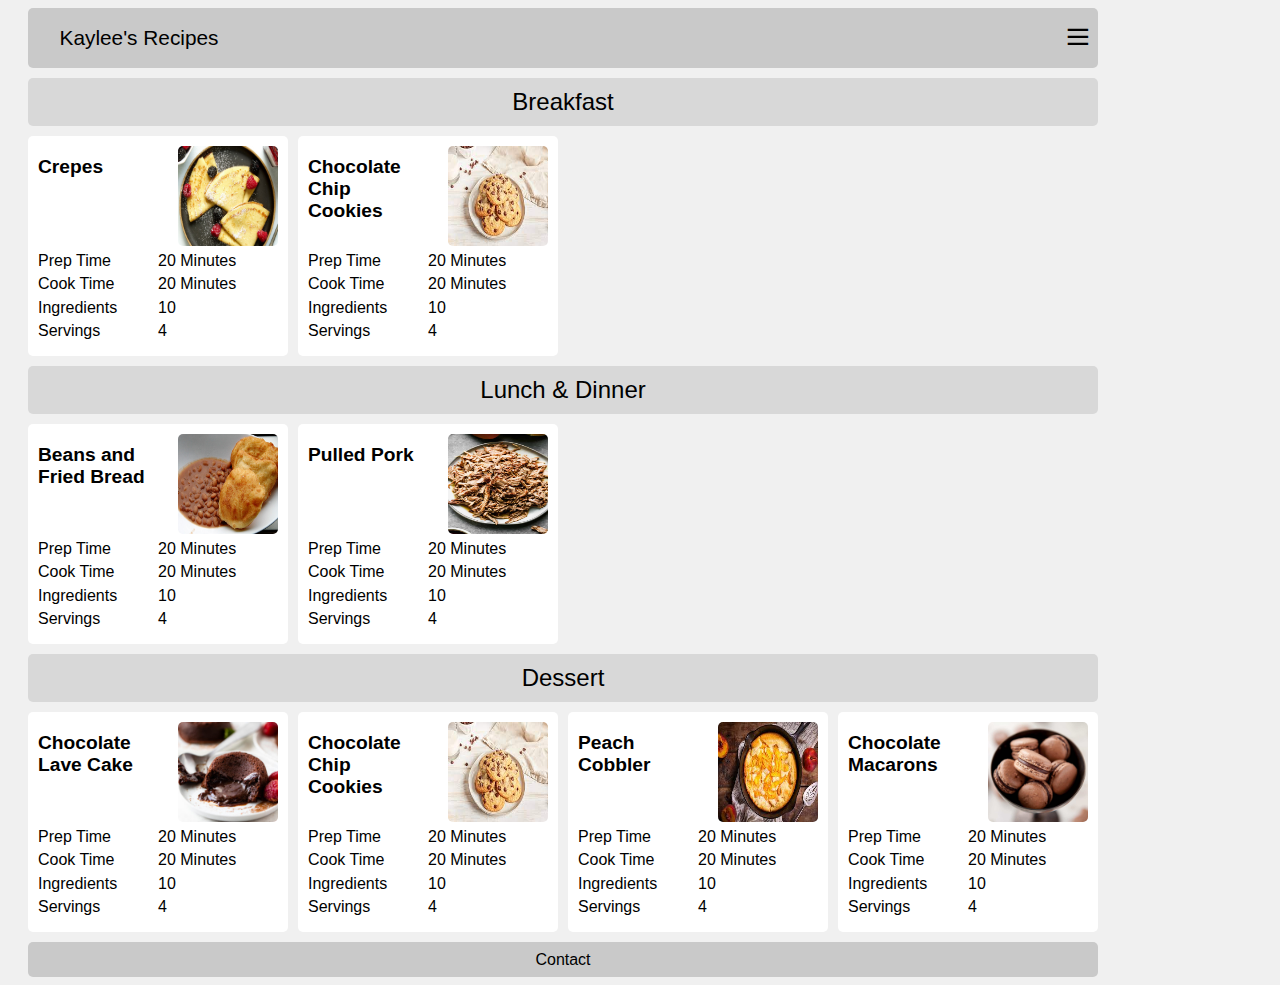
<file: index.html>
<!DOCTYPE html>
<html lang="en">
<head>
    <meta charset="UTF-8">
    <meta name="viewport" content="width=device-width, initial-scale=1.0">
    <link rel="stylesheet" href="styles.css">
    <title>Home</title>
</head>
<body> 
    <div class="container">
        <div class="header">
            <div class="logo">Kaylee's Recipes</div>
            <div class="menu">
                <ul class="bars">
                    <li>_</li>
                    <li>_</li>
                    <li>_</li>
                </ul>
            </div>
        </div>

        <div class="main">

            <div class="category">Breakfast</div>
            <div class="cards">
                <a class="card" href="./recipes/crepes.html">
                    <div class="recipe-title">Crepes</div>
                    <img src="images/crepes.jpg">
                    <div>Prep Time</div>
                    <div>20 Minutes</div>
                    <div>Cook Time</div>
                    <div>20 Minutes</div>
                    <div>Ingredients</div>
                    <div>10</div>
                    <div>Servings</div>
                    <div>4</div>
                </a>
                <a class="card" href="./recipes/chocolate_chip_cookies.html">
                    <div class="recipe-title">Chocolate Chip Cookies</div>
                    <img src="images/chocolate_chip_cookies.jpeg">
                    <div>Prep Time</div>
                    <div>20 Minutes</div>
                    <div>Cook Time</div>
                    <div>20 Minutes</div>
                    <div>Ingredients</div>
                    <div>10</div>
                    <div>Servings</div>
                    <div>4</div>
                </a>
            </div>

            <div class="category">Lunch & Dinner</div>
            <div class="cards">
                <a class="card" href="./recipes/beans_and_fried_bread.html">
                    <div class="recipe-title">Beans and Fried Bread</div>
                    <img src="images/beans_and_fried_bread.jpg">
                    <div>Prep Time</div>
                    <div>20 Minutes</div>
                    <div>Cook Time</div>
                    <div>20 Minutes</div>
                    <div>Ingredients</div>
                    <div>10</div>
                    <div>Servings</div>
                    <div>4</div>
                </a>
                <a class="card" href="./recipes/pulled_pork.html">
                    <div class="recipe-title">Pulled Pork</div>
                    <img src="images/pulled_pork.jpg">
                    <div>Prep Time</div>
                    <div>20 Minutes</div>
                    <div>Cook Time</div>
                    <div>20 Minutes</div>
                    <div>Ingredients</div>
                    <div>10</div>
                    <div>Servings</div>
                    <div>4</div>
                </a>
            </div>

            <div class="category">Dessert</div>
            <div class="cards">
                <a class="card" href="./recipes/chocolate_lava_cake.html">
                    <div class="recipe-title">Chocolate Lave Cake</div>
                    <img src="images/chocolate_lava_cake.jpg">
                    <div>Prep Time</div>
                    <div>20 Minutes</div>
                    <div>Cook Time</div>
                    <div>20 Minutes</div>
                    <div>Ingredients</div>
                    <div>10</div>
                    <div>Servings</div>
                    <div>4</div>
                </a>
                <a class="card" href="./recipes/chocolate_chip_cookies.html">
                    <div class="recipe-title">Chocolate Chip Cookies</div>
                    <img src="images/chocolate_chip_cookies.jpeg">
                    <div>Prep Time</div>
                    <div>20 Minutes</div>
                    <div>Cook Time</div>
                    <div>20 Minutes</div>
                    <div>Ingredients</div>
                    <div>10</div>
                    <div>Servings</div>
                    <div>4</div>
                </a>
                <a class="card" href="./recipes/peach_cobbler.html">
                    <div class="recipe-title">Peach Cobbler</div>
                    <img src="images/peach_cobbler.jpeg">
                    <div>Prep Time</div>
                    <div>20 Minutes</div>
                    <div>Cook Time</div>
                    <div>20 Minutes</div>
                    <div>Ingredients</div>
                    <div>10</div>
                    <div>Servings</div>
                    <div>4</div>
                </a>                <a class="card" href="./recipes/chocolate_macarons.html">
                    <div class="recipe-title">Chocolate Macarons</div>
                    <img src="images/chocolate_macarons.jpg">
                    <div>Prep Time</div>
                    <div>20 Minutes</div>
                    <div>Cook Time</div>
                    <div>20 Minutes</div>
                    <div>Ingredients</div>
                    <div>10</div>
                    <div>Servings</div>
                    <div>4</div>
                </a>
            </div>
        </div>
        <div class="footer">Contact</div>
    </div>
</body>
</html>
</file>
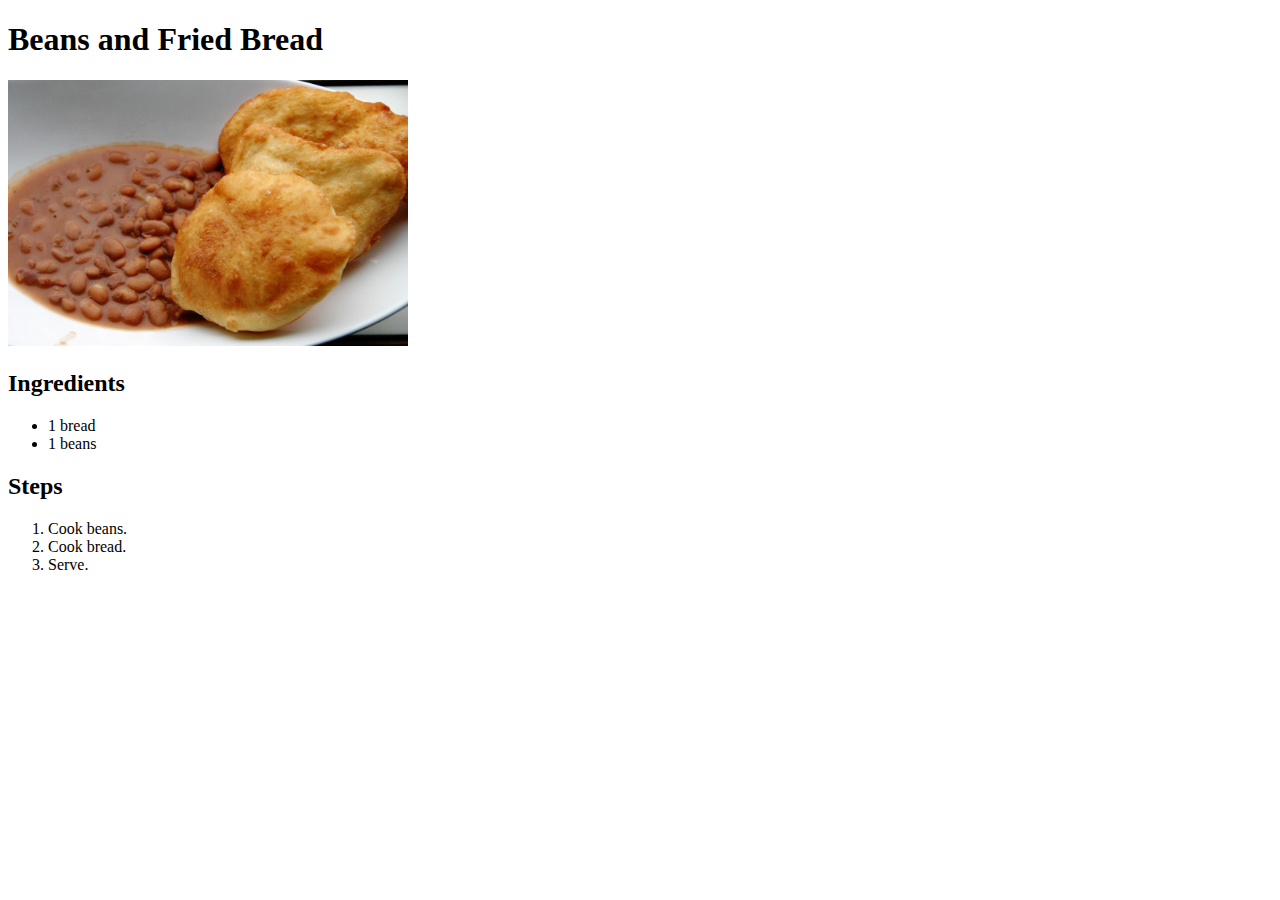
<file: recipes/beans_and_fried_bread.html>
<!DOCTYPE html>
<html lang="en">
<head>
    <meta charset="UTF-8">
    <meta name="viewport" content="width=device-width, initial-scale=1.0">
    <title>Beans and Fried Bread</title>
</head>
<body>
    <h1>Beans and Fried Bread</h1>
    <img src="../images/beans_and_fried_bread.jpg" alt="Beans and Fried Bread" width="400">
    <h2>Ingredients</h2>
        <ul>
            <li>1 bread</li>
            <li>1 beans</li>
        </ul>
    <h2>Steps</h2>
        <ol>
            <li>Cook beans.</li>
            <li>Cook bread.</li>
            <li>Serve.</li>
        </ol>
</body>
</html>
</file>
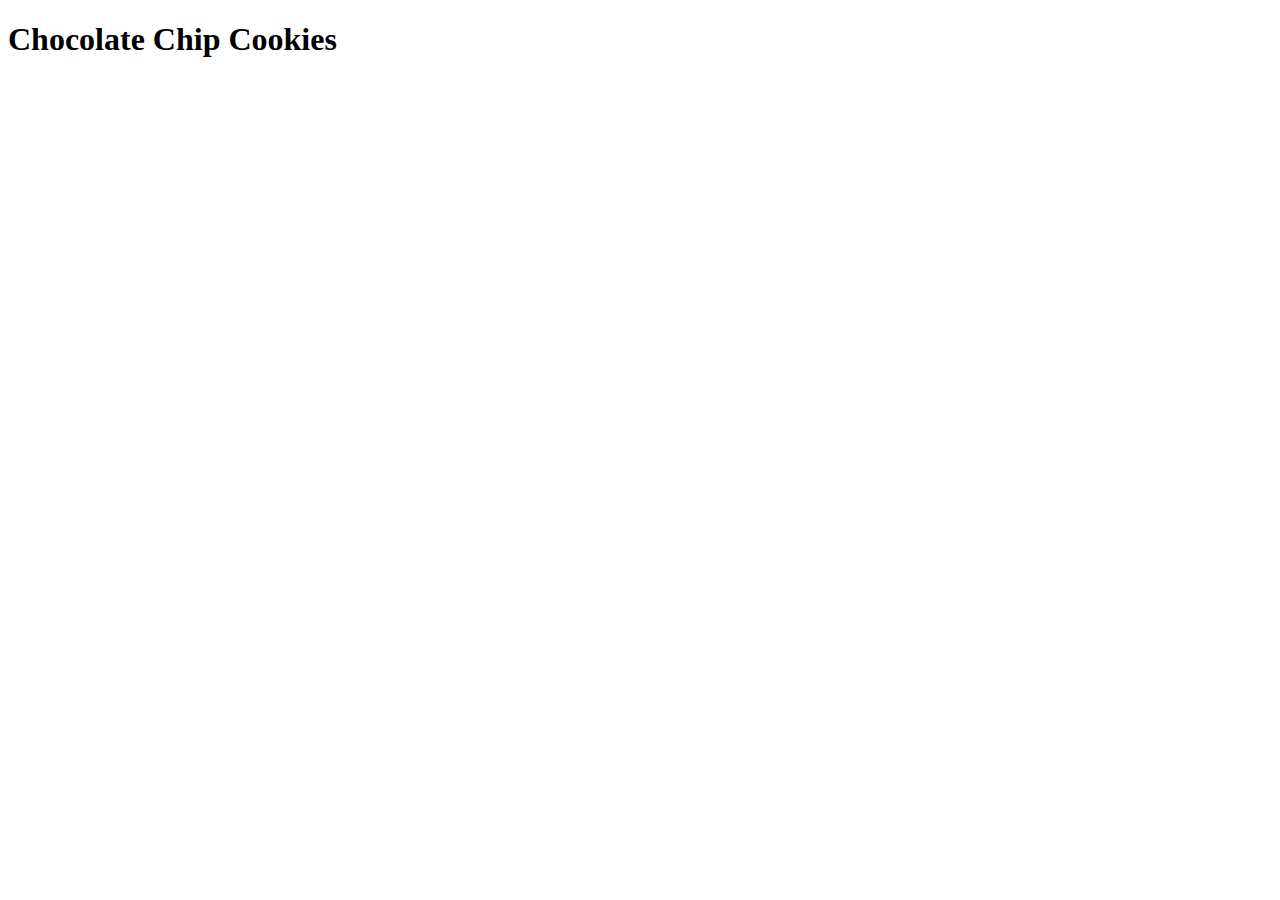
<file: recipes/chocolate_chip_cookies.html>
<!DOCTYPE html>
<html lang="en">
<head>
    <meta charset="UTF-8">
    <meta name="viewport" content="width=device-width, initial-scale=1.0">
    <title>Document</title>
</head>
<body>
    <h1>Chocolate Chip Cookies</h1>
</body>
</html>
</file>
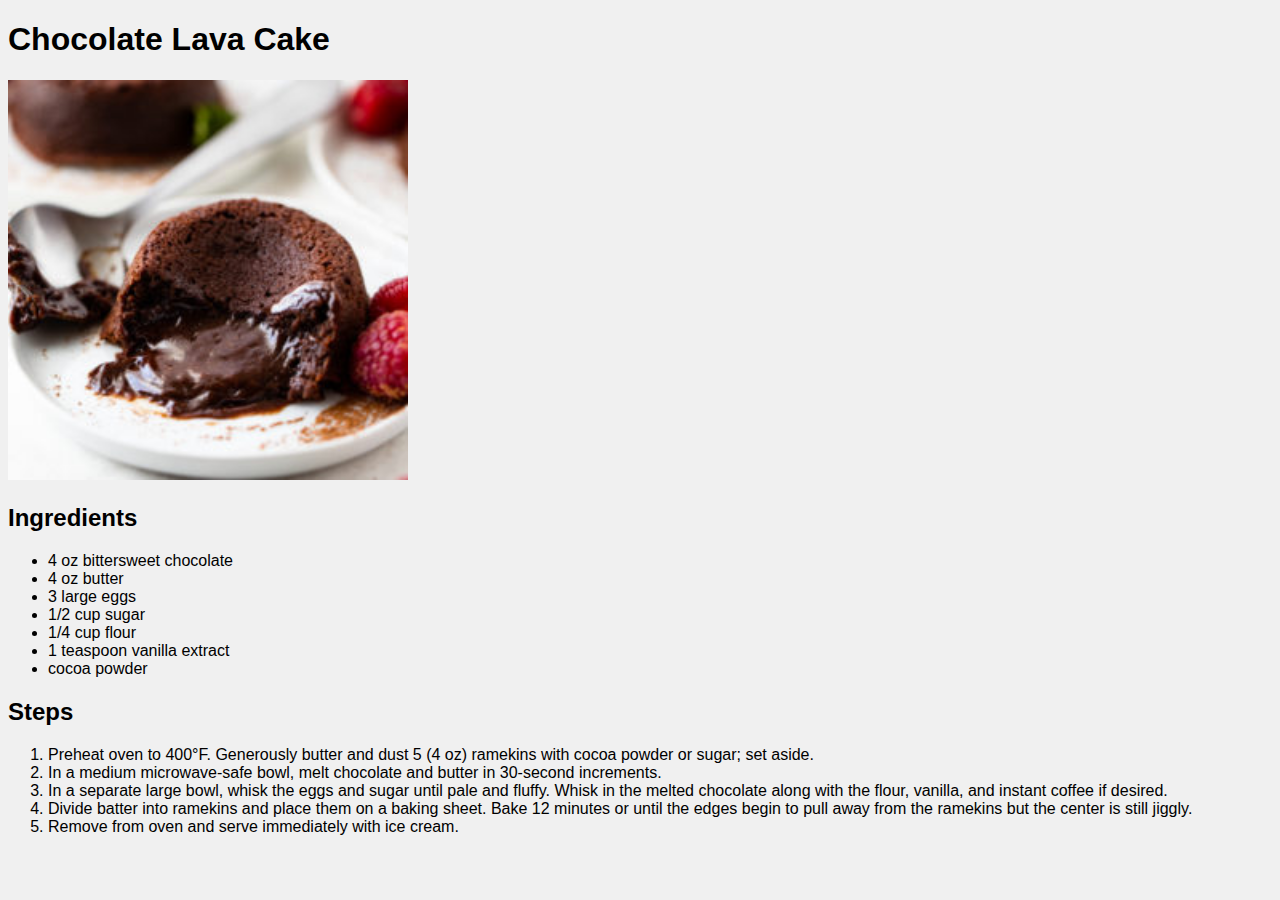
<file: recipes/chocolate_lava_cake.html>
<!DOCTYPE html>
<html lang="en">
<head>
    <meta charset="UTF-8">
    <meta name="viewport" content="width=device-width, initial-scale=1.0">
    <link rel="stylesheet" href="../styles.css">
    <title>Chocolate Lava Cake</title>
</head>
<body class="recipe">
    <h1>Chocolate Lava Cake</h1>
    <img src="../images/chocolate_lava_cake.jpg" alt="Chocolate Lava Cake" width="400">
    <h2>Ingredients</h2>
        <ul class="recipe-card">
            <li>4 oz bittersweet chocolate</li>
            <li>4 oz butter</li>
            <li>3 large eggs</li>
            <li>1/2 cup sugar</li>
            <li>1/4 cup flour</li>
            <li>1 teaspoon vanilla extract</li>
            <li>cocoa powder</li>
        </ul>
    <h2>Steps</h2>
        <ol class="recipe-card">
            <li>Preheat oven to 400°F. Generously butter and dust 5 (4 oz) ramekins with cocoa powder or sugar; set aside.</li>
            <li>In a medium microwave-safe bowl, melt chocolate and butter in 30-second increments.</li>
            <li>In a separate large bowl, whisk the eggs and sugar until pale and fluffy. Whisk in the melted chocolate along with the flour, vanilla, and instant coffee if desired.</li>
            <li>Divide batter into ramekins and place them on a baking sheet. Bake 12 minutes or until the edges begin to pull away from the ramekins but the center is still jiggly.</li>
            <li>Remove from oven and serve immediately with ice cream.</li>
        </ol>
</body>
</html>
</file>
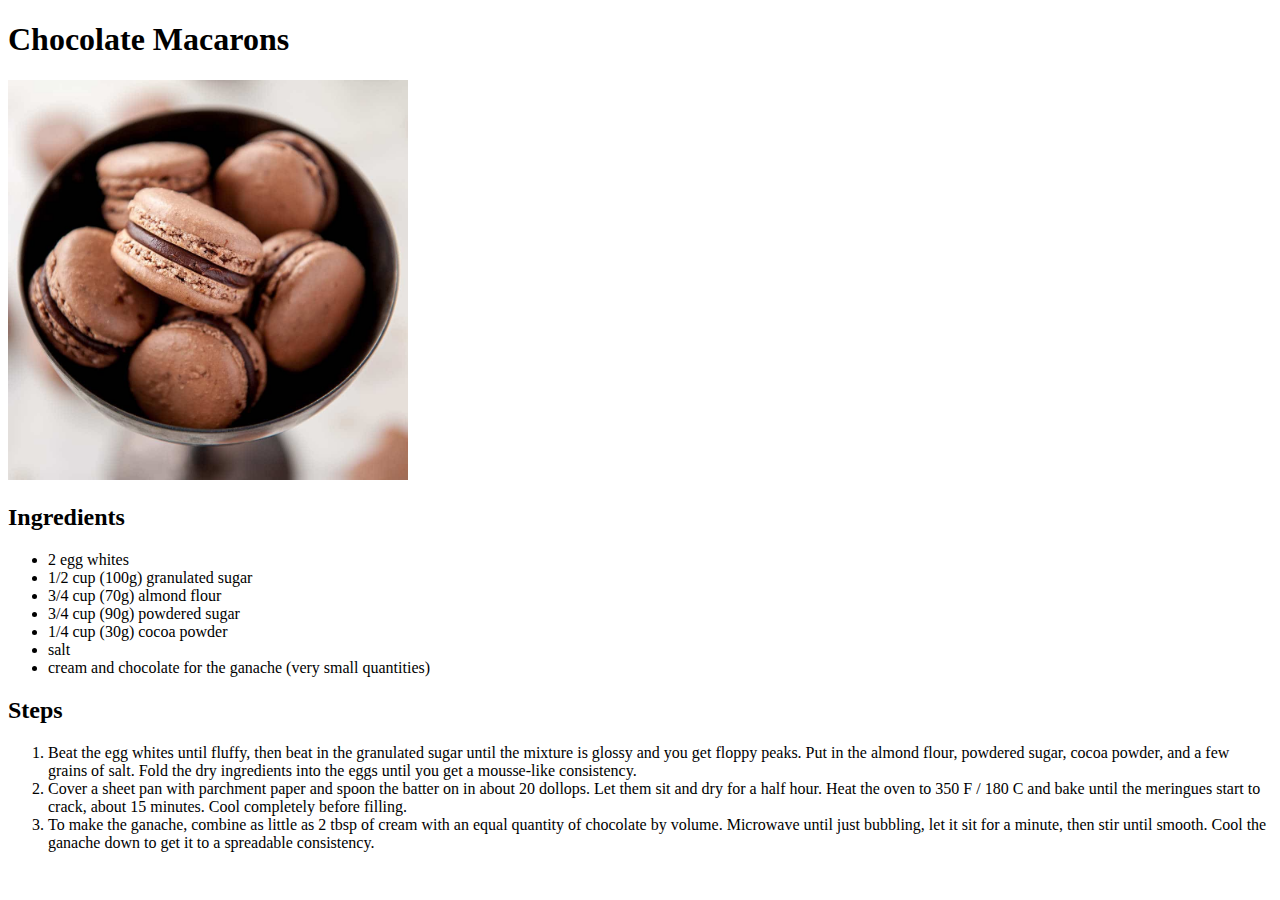
<file: recipes/chocolate_macarons.html>
<!DOCTYPE html>
<html lang="en">
<head>
    <meta charset="UTF-8">
    <meta name="viewport" content="width=device-width, initial-scale=1.0">
    <title>Chocolate Macarons</title>
</head>
<body>
    <h1>Chocolate Macarons</h1>
    <img src="../images/chocolate_macarons.jpg" alt="Chocolate Macarons" width="400">
    <h2>Ingredients</h2>
        <ul>
            <li>2 egg whites</li>
            <li>1/2 cup (100g) granulated sugar</li>
            <li>3/4 cup (70g) almond flour</li>
            <li>3/4 cup (90g) powdered sugar</li>
            <li>1/4 cup (30g) cocoa powder</li>
            <li>salt</li>
            <li>cream and chocolate for the ganache (very small quantities)</li>
        </ul>
    <h2>Steps</h2>
        <ol>
            <li>Beat the egg whites until fluffy, then beat in the granulated sugar until the mixture is glossy and you get floppy peaks. Put in the almond flour, powdered sugar, cocoa powder, and a few grains of salt. Fold the dry ingredients into the eggs until you get a mousse-like consistency.</li>
            <li>Cover a sheet pan with parchment paper and spoon the batter on in about 20 dollops. Let them sit and dry for a half hour. Heat the oven to 350 F / 180 C and bake until the meringues start to crack, about 15 minutes. Cool completely before filling.</li>
            <li>To make the ganache, combine as little as 2 tbsp of cream with an equal quantity of chocolate by volume. Microwave until just bubbling, let it sit for a minute, then stir until smooth. Cool the ganache down to get it to a spreadable consistency.</li>
        </ol>
</body>
</html>
</file>
<file: styles.css>
* {
    font-family: Arial, Helvetica, sans-serif;
    color: black;
}

/* Default Moblie */
/* Homepage */

body {
    background-color: rgb(240, 240, 240);
}

.container {
    margin: 0 20px;
    display: grid;
    gap: 10px;
    grid-template-columns: repeat(auto-fill, 350px);
}

.header {
    display: grid;
    background-color: rgb(201, 201, 201);
    grid-template-columns: 1fr 4fr;
    grid-column: 1 / -1;
    place-items: center stretch;
    text-align: center;
    padding: 5px;
    border-radius: 5px;
    height: 50px;
}

.logo {
    font-size: 1.3rem;
}

.footer {
    display: grid;
    background-color: rgb(201, 201, 201);
    grid-column: 1 / -1;
    place-items: center stretch;
    text-align: center;
    padding: 5px;
    border-radius: 5px;
    height: 25px;
}

.menu {
    display: flex;
    justify-content: end;
}

.menu .nav-links {
    list-style: none;
    display: grid;
    grid-template-columns: repeat(4, 1fr);
    gap: 15px;
    padding: 0 5px;
    margin: 0;
}

.menu .bars {
    width: 30px;
    height: 30px;
    padding: 0;
    margin: 0;
    margin-top: -35px;
    display: flex;
    flex-direction: column;
    justify-content: center;
    align-items: center;
    font-size: 35px;
}

.menu .bars li {
    list-style: none;
    line-height: 20%;
}

.main {
    display: grid;
    grid-column: 1 / -1;
    gap: 10px;
}

.category {
    grid-column: 1 / -1;
}

.cards {
    display: grid;
    grid-column: 1 / -1;
    gap: 10px;
    grid-template-columns: repeat(auto-fill, minmax(250px, 1fr));
}

.category {
    grid-column: 1 / -1;
    background-color: rgb(216, 216, 216);
    padding: 10px;
    text-align: center;
    border-radius: 5px;
    font-size: 1.5rem;
}

.card {
    padding: 10px;
    background-color: white;
    border-radius: 5px;
    display: grid;
    grid-template-columns: repeat(2, 1fr);
    text-decoration: none;
    height: 200px;
}

.card .recipe-title {
    font-size: 1.2rem;
    font-weight: bold;
    padding-top: 10px;
}

.card img {
    width: 100px;
    height: 100px;
    border-radius: 5px;
    justify-self: end;
}

@media only screen and (min-width: 600px)
</file>
